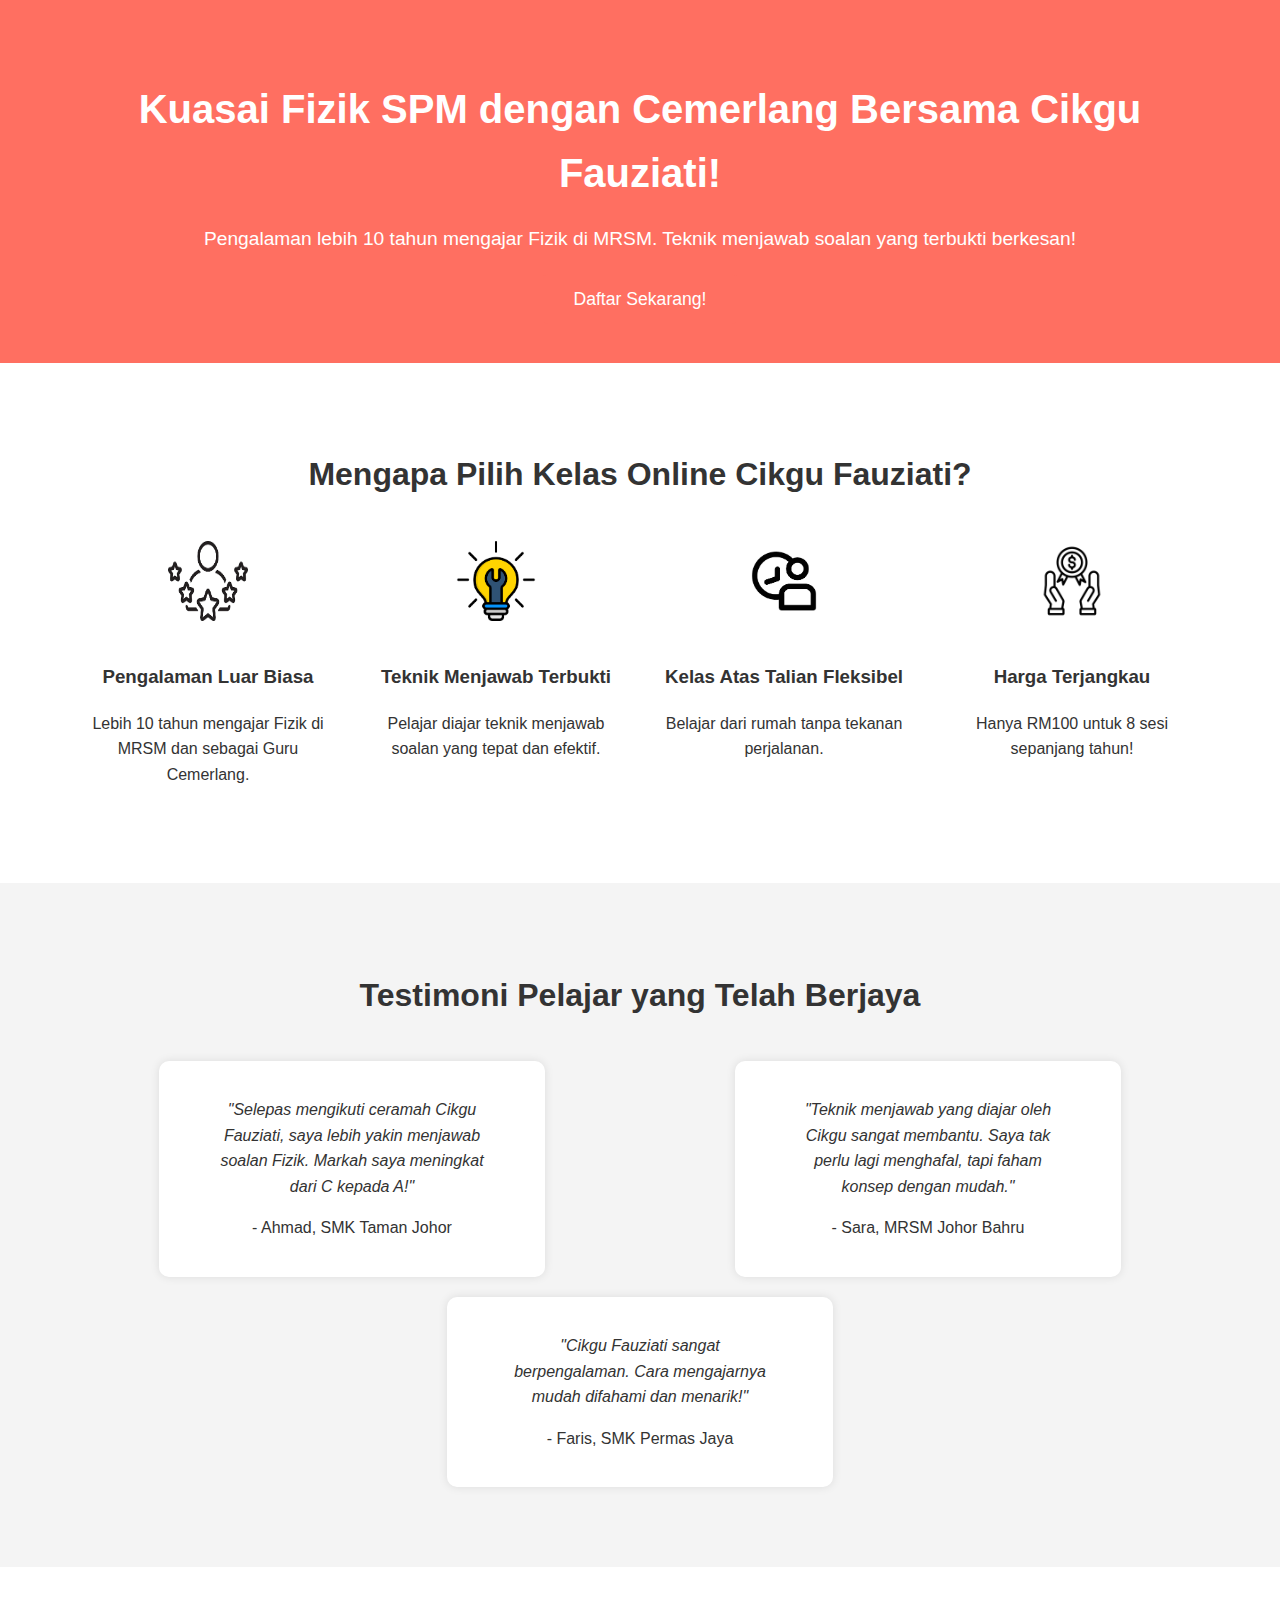
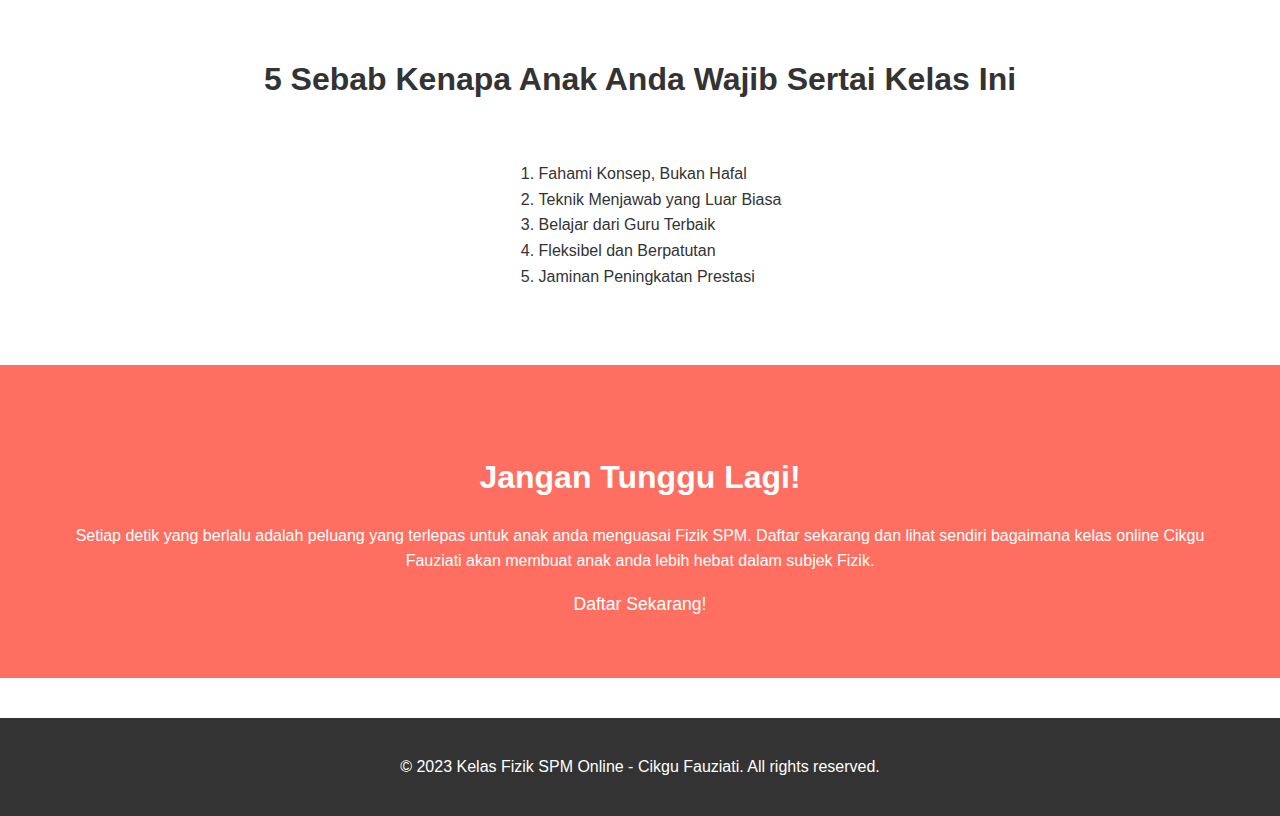
<file: index.html>
<!DOCTYPE html>
<html lang="ms">
<head>
    <meta charset="UTF-8">
    <meta name="viewport" content="width=device-width, initial-scale=1.0">
    <title>Kelas Fizik SPM Online - Cikgu Fauziati</title>
    <link rel="stylesheet" href="styles.css">
</head>
<body>
    <header>
        <div class="container">
            <h1>Kuasai Fizik SPM dengan Cemerlang Bersama Cikgu Fauziati!</h1>
            <p>Pengalaman lebih 10 tahun mengajar Fizik di MRSM. Teknik menjawab soalan yang terbukti berkesan!</p>
            <a href="pembayaran.html" class="cta-button">Daftar Sekarang!</a>
        </div>
    </header>

    <section id="usp">
        <div class="container">
            <h2>Mengapa Pilih Kelas Online Cikgu Fauziati?</h2>
            <div class="usp-grid">
                <div class="usp-item">
                    <img src="icon-pengalaman.png" alt="Pengalaman">
                    <h3>Pengalaman Luar Biasa</h3>
                    <p>Lebih 10 tahun mengajar Fizik di MRSM dan sebagai Guru Cemerlang.</p>
                </div>
                <div class="usp-item">
                    <img src="icon-teknik.png" alt="Teknik Menjawab">
                    <h3>Teknik Menjawab Terbukti</h3>
                    <p>Pelajar diajar teknik menjawab soalan yang tepat dan efektif.</p>
                </div>
                <div class="usp-item">
                    <img src="icon-fleksibel.png" alt="Fleksibel">
                    <h3>Kelas Atas Talian Fleksibel</h3>
                    <p>Belajar dari rumah tanpa tekanan perjalanan.</p>
                </div>
                <div class="usp-item">
                    <img src="icon-harga.png" alt="Harga Berpatutan">
                    <h3>Harga Terjangkau</h3>
                    <p>Hanya RM100 untuk 8 sesi sepanjang tahun!</p>
                </div>
            </div>
        </div>
    </section>

    <section id="testimoni">
        <div class="container">
            <h2>Testimoni Pelajar yang Telah Berjaya</h2>
            <div class="testimoni-grid">
                <div class="testimoni-item">
                    <blockquote>"Selepas mengikuti ceramah Cikgu Fauziati, saya lebih yakin menjawab soalan Fizik. Markah saya meningkat dari C kepada A!"</blockquote>
                    <p>- Ahmad, SMK Taman Johor</p>
                </div>
                <div class="testimoni-item">
                    <blockquote>"Teknik menjawab yang diajar oleh Cikgu sangat membantu. Saya tak perlu lagi menghafal, tapi faham konsep dengan mudah."</blockquote>
                    <p>- Sara, MRSM Johor Bahru</p>
                </div>
                <div class="testimoni-item">
                    <blockquote>"Cikgu Fauziati sangat berpengalaman. Cara mengajarnya mudah difahami dan menarik!"</blockquote>
                    <p>- Faris, SMK Permas Jaya</p>
                </div>
            </div>
        </div>
    </section>

    <section id="sebab">
        <div class="container">
            <h2>5 Sebab Kenapa Anak Anda Wajib Sertai Kelas Ini</h2>
            <ol>
                <li>Fahami Konsep, Bukan Hafal</li>
                <li>Teknik Menjawab yang Luar Biasa</li>
                <li>Belajar dari Guru Terbaik</li>
                <li>Fleksibel dan Berpatutan</li>
                <li>Jaminan Peningkatan Prestasi</li>
            </ol>
        </div>
    </section>

    <section id="cta">
        <div class="container">
            <h2>Jangan Tunggu Lagi!</h2>
            <p>Setiap detik yang berlalu adalah peluang yang terlepas untuk anak anda menguasai Fizik SPM. Daftar sekarang dan lihat sendiri bagaimana kelas online Cikgu Fauziati akan membuat anak anda lebih hebat dalam subjek Fizik.</p>
            <a href="pembayaran.html" class="cta-button">Daftar Sekarang!</a>
        </div>
    </section>

    <footer>
        <div class="container">
            <p>&copy; 2023 Kelas Fizik SPM Online - Cikgu Fauziati. All rights reserved.</p>
        </div>
    </footer>
</body>
</html>
</file>
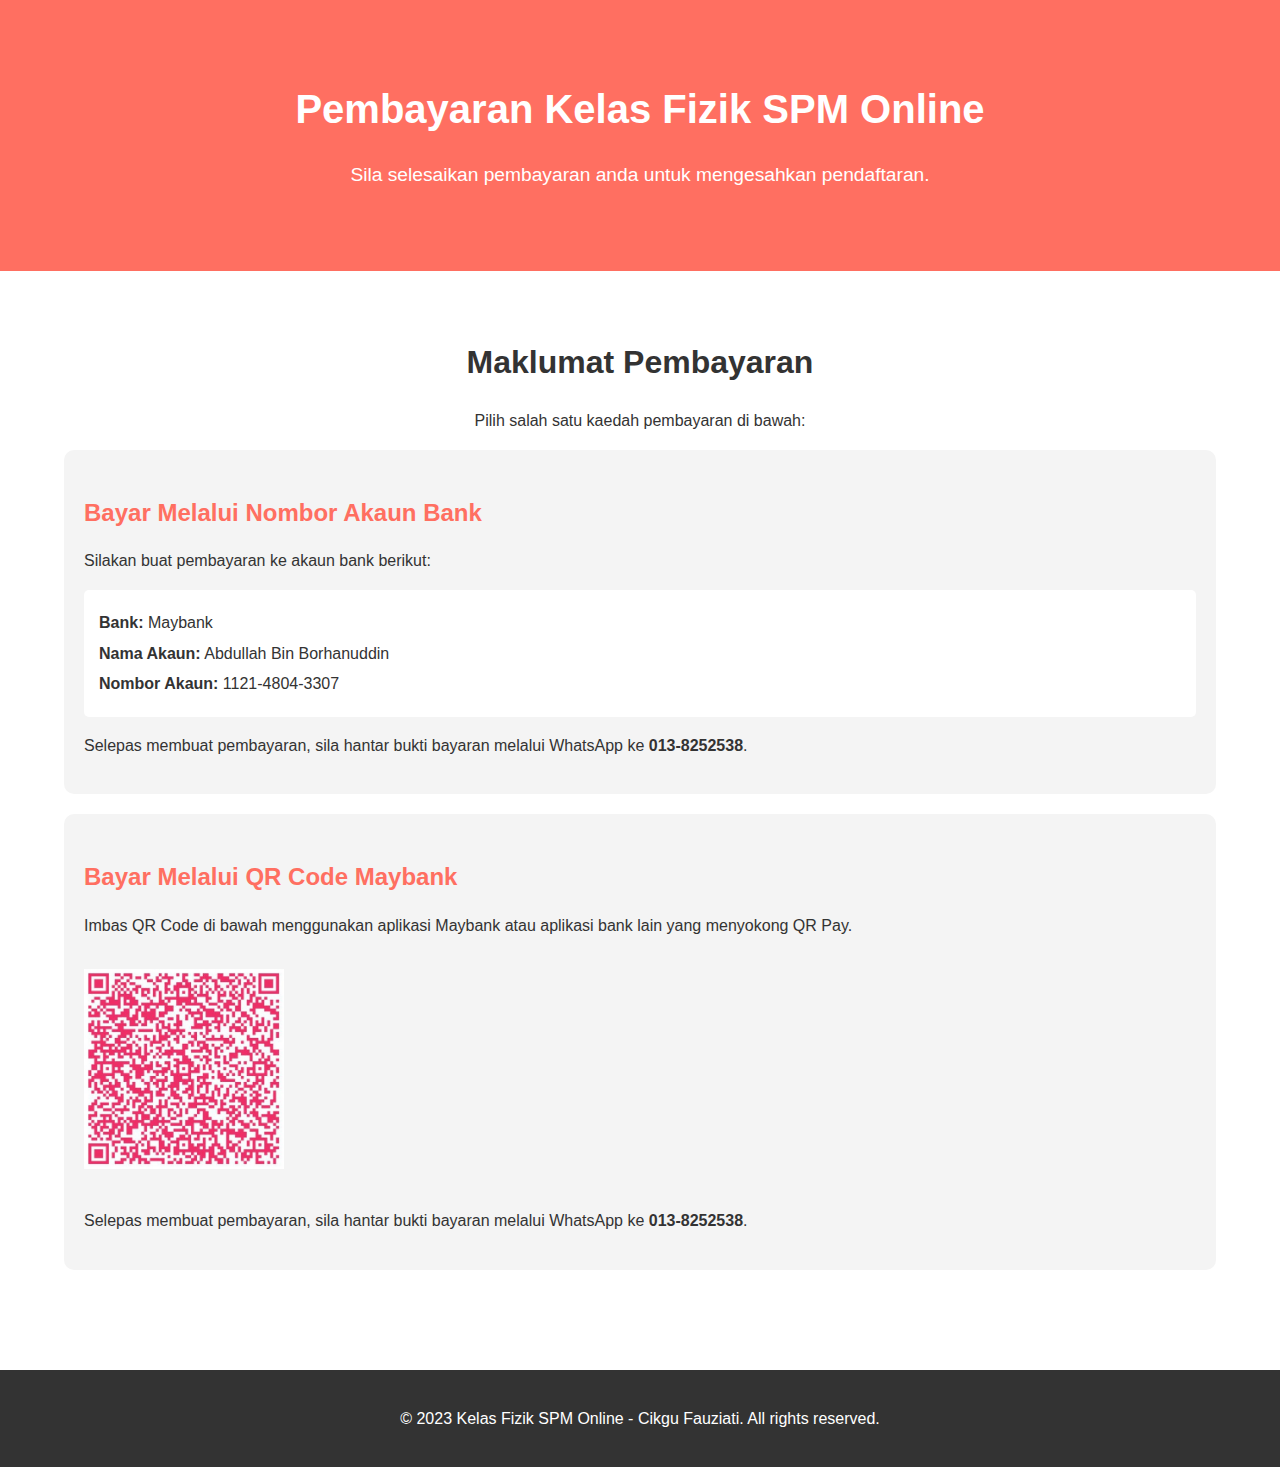
<file: pembayaran.html>
<!DOCTYPE html>
<html lang="ms">
<head>
    <meta charset="UTF-8">
    <meta name="viewport" content="width=device-width, initial-scale=1.0">
    <title>Pembayaran Kelas Fizik SPM - Cikgu Fauziati</title>
    <link rel="stylesheet" href="styles.css">
</head>
<body>
    <header>
        <div class="container">
            <h1>Pembayaran Kelas Fizik SPM Online</h1>
            <p>Sila selesaikan pembayaran anda untuk mengesahkan pendaftaran.</p>
        </div>
    </header>

    <section id="pembayaran">
        <div class="container">
            <h2>Maklumat Pembayaran</h2>
            <p>Pilih salah satu kaedah pembayaran di bawah:</p>

            <!-- Kaedah 1: Nombor Akaun Bank -->
            <div class="kaedah-pembayaran">
                <h3>Bayar Melalui Nombor Akaun Bank</h3>
                <p>Silakan buat pembayaran ke akaun bank berikut:</p>
                <div class="bank-details">
                    <p><strong>Bank:</strong> Maybank</p>
                    <p><strong>Nama Akaun:</strong> Abdullah Bin Borhanuddin</p>
                    <p><strong>Nombor Akaun:</strong> 1121-4804-3307</p>
                </div>
                <p>Selepas membuat pembayaran, sila hantar bukti bayaran melalui WhatsApp ke <strong>013-8252538</strong>.</p>
            </div>

            <!-- Kaedah 2: QR Code Maybank -->
            <div class="kaedah-pembayaran">
                <h3>Bayar Melalui QR Code Maybank</h3>
                <p>Imbas QR Code di bawah menggunakan aplikasi Maybank atau aplikasi bank lain yang menyokong QR Pay.</p>
                <div class="qr-code">
                    <img src="qr-maybank.png" alt="QR Code Maybank">
                </div>
                <p>Selepas membuat pembayaran, sila hantar bukti bayaran melalui WhatsApp ke <strong>013-8252538</strong>.</p>
            </div>
        </div>
    </section>

    <footer>
        <div class="container">
            <p>&copy; 2023 Kelas Fizik SPM Online - Cikgu Fauziati. All rights reserved.</p>
        </div>
    </footer>
</body>
</html>
</file>
<file: styles.css>
body {
    font-family: Arial, sans-serif;
    margin: 0;
    padding: 0;
    line-height: 1.6;
    color: #333;
}

.container {
    width: 90%;
    max-width: 1200px;
    margin: 0 auto;
}

header {
    background: url('header-bg.jpg') no-repeat center center/cover;
    color: #fff;
    padding: 100px 0;
    text-align: center;
}

header h1 {
    font-size: 2.5rem;
    margin-bottom: 20px;
}

header p {
    font-size: 1.2rem;
    margin-bottom: 30px;
}

.cta-button {
    background: #ff6f61;
    color: #fff;
    padding: 15px 30px;
    text-decoration: none;
    border-radius: 5px;
    font-size: 1.1rem;
}

.cta-button:hover {
    background: #ff4a3d;
}

#usp {
    padding: 60px 0;
    text-align: center;
}

#usp h2 {
    font-size: 2rem;
    margin-bottom: 40px;
}

.usp-grid {
    display: flex;
    justify-content: space-around;
    flex-wrap: wrap;
}

.usp-item {
    width: 22%;
    margin-bottom: 20px;
}

.usp-item img {
    width: 80px;
    height: 80px;
    margin-bottom: 15px;
}

#testimoni {
    background: #f4f4f4;
    padding: 60px 0;
    text-align: center;
}

#testimoni h2 {
    font-size: 2rem;
    margin-bottom: 40px;
}

.testimoni-grid {
    display: flex;
    justify-content: space-around;
    flex-wrap: wrap;
}

.testimoni-item {
    width: 30%;
    background: #fff;
    padding: 20px;
    border-radius: 10px;
    box-shadow: 0 0 10px rgba(0, 0, 0, 0.1);
    margin-bottom: 20px;
}

blockquote {
    font-style: italic;
    margin-bottom: 15px;
}

#sebab {
    padding: 60px 0;
    text-align: center;
}

#sebab h2 {
    font-size: 2rem;
    margin-bottom: 40px;
}

#sebab ol {
    text-align: left;
    display: inline-block;
}

#cta {
    background: #ff6f61;
    color: #fff;
    padding: 60px 0;
    text-align: center;
}

#cta h2 {
    font-size: 2rem;
    margin-bottom: 20px;
}

footer {
    background: #333;
    color: #fff;
    text-align: center;
    padding: 20px 0;
}

body {
    font-family: Arial, sans-serif;
    margin: 0;
    padding: 0;
    line-height: 1.6;
    color: #333;
}

.container {
    width: 90%;
    max-width: 1200px;
    margin: 0 auto;
}

header {
    background: #ff6f61;
    color: #fff;
    padding: 50px 0;
    text-align: center;
}

header h1 {
    font-size: 2.5rem;
    margin-bottom: 10px;
}

header p {
    font-size: 1.2rem;
}

#pembayaran {
    padding: 40px 0;
    text-align: center;
}

#pembayaran h2 {
    font-size: 2rem;
    margin-bottom: 20px;
}

.kaedah-pembayaran {
    background: #f4f4f4;
    padding: 20px;
    border-radius: 10px;
    margin-bottom: 20px;
    text-align: left;
}

.kaedah-pembayaran h3 {
    font-size: 1.5rem;
    margin-bottom: 15px;
    color: #ff6f61;
}

.bank-details {
    background: #fff;
    padding: 15px;
    border-radius: 5px;
    margin-bottom: 15px;
}

.bank-details p {
    margin: 5px 0;
}

.qr-code img {
    width: 200px;
    height: 200px;
    margin: 15px 0;
}

footer {
    background: #333;
    color: #fff;
    text-align: center;
    padding: 20px 0;
    margin-top: 40px;
}
</file>
